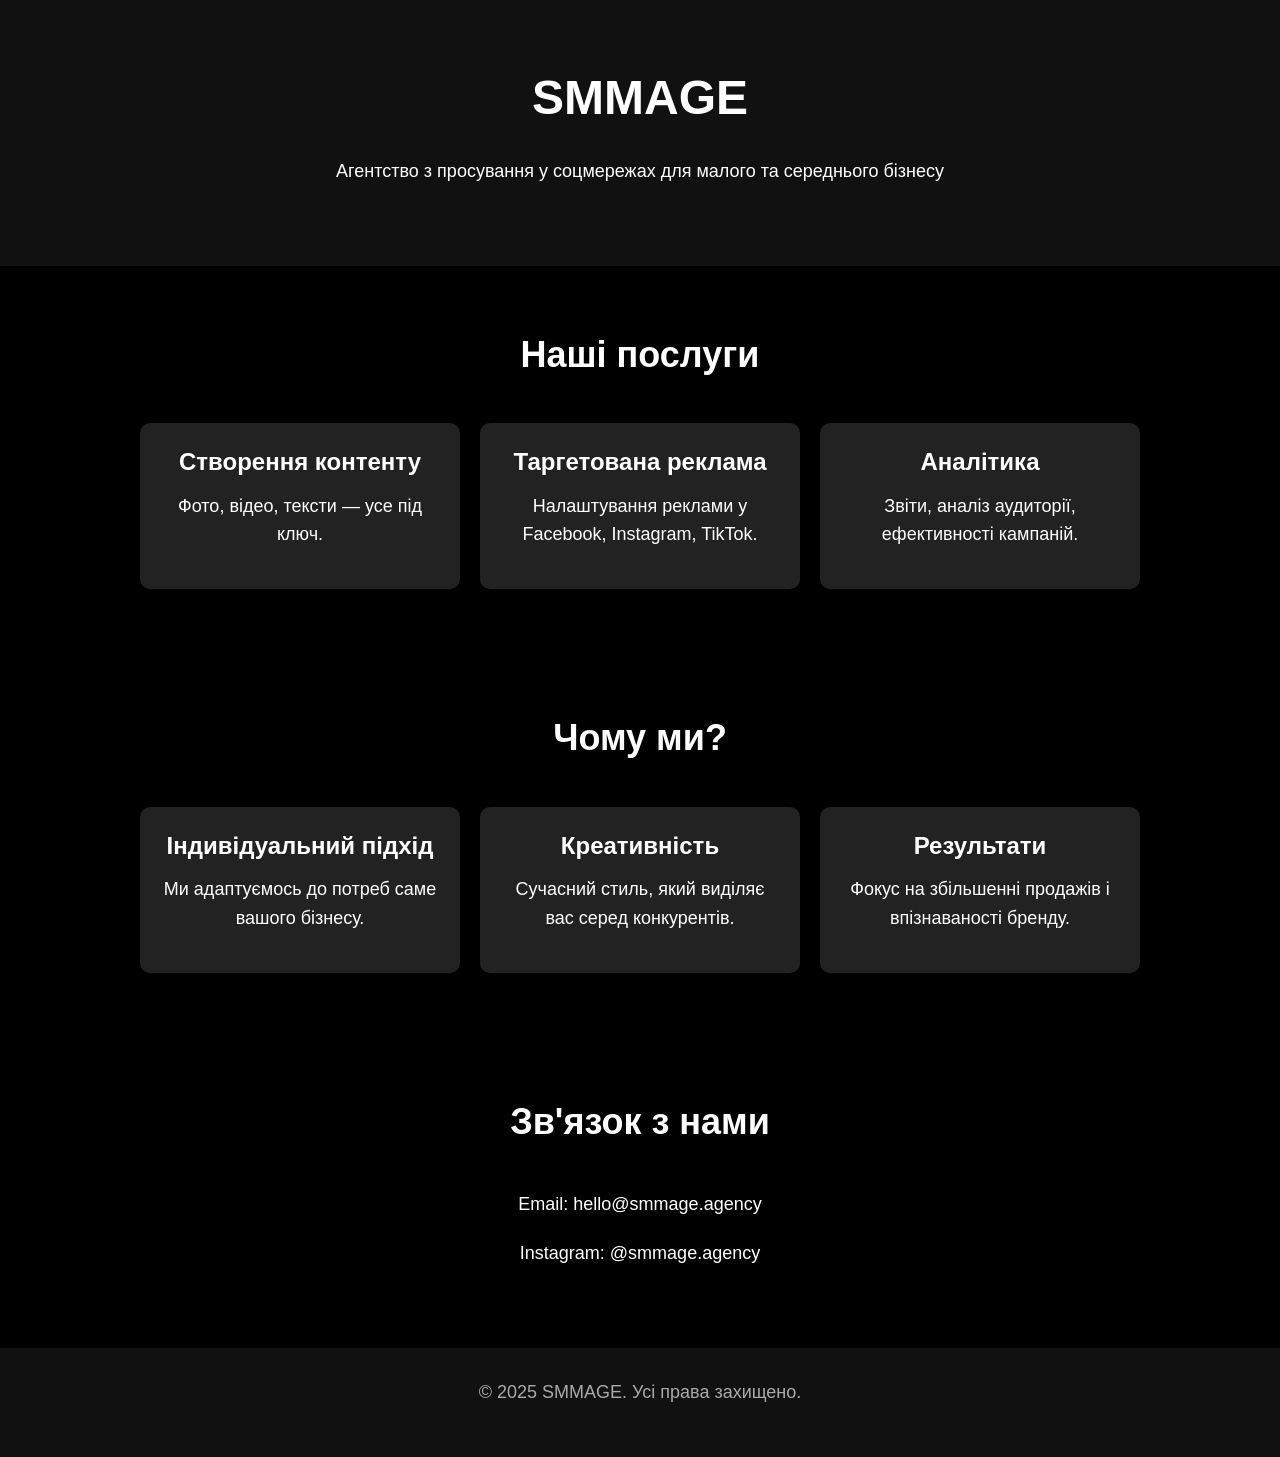
<file: index.html>
<!DOCTYPE html>
<html lang="uk">
<head>
  <meta charset="UTF-8" />
  <meta name="viewport" content="width=device-width, initial-scale=1.0" />
  <title>SMMAGE</title>
  <style>
    * {
      margin: 0;
      padding: 0;
      box-sizing: border-box;
    }
    body {
      font-family: Arial, sans-serif;
      line-height: 1.6;
      color: white;
      background-color: black;
    }
    header, section {
      padding: 60px 20px;
      text-align: center;
    }
    .hero {
      background-color: #111;
    }
    h1 {
      font-size: 48px;
      margin-bottom: 20px;
    }
    p {
      font-size: 18px;
      max-width: 800px;
      margin: 0 auto 20px;
    }
    .section-title {
      font-size: 36px;
      margin-bottom: 40px;
    }
    .grid {
      display: grid;
      grid-template-columns: repeat(auto-fit, minmax(250px, 1fr));
      gap: 20px;
      max-width: 1000px;
      margin: 0 auto;
    }
    .grid-item {
      background-color: #222;
      padding: 20px;
      border-radius: 10px;
    }
    .grid-item h3 {
      margin-bottom: 10px;
      font-size: 24px;
    }
    footer {
      background-color: #111;
      padding: 30px;
      text-align: center;
      font-size: 14px;
      color: #aaa;
    }
    @media (max-width: 600px) {
      h1 {
        font-size: 32px;
      }
      .section-title {
        font-size: 28px;
      }
    }
  </style>
</head>
<body>
  <header class="hero">
    <h1>SMMAGE</h1>
    <p>Агентство з просування у соцмережах для малого та середнього бізнесу</p>
  </header>

  <section>
    <h2 class="section-title">Наші послуги</h2>
    <div class="grid">
      <div class="grid-item">
        <h3>Створення контенту</h3>
        <p>Фото, відео, тексти — усе під ключ.</p>
      </div>
      <div class="grid-item">
        <h3>Таргетована реклама</h3>
        <p>Налаштування реклами у Facebook, Instagram, TikTok.</p>
      </div>
      <div class="grid-item">
        <h3>Аналітика</h3>
        <p>Звіти, аналіз аудиторії, ефективності кампаній.</p>
      </div>
    </div>
  </section>

  <section>
    <h2 class="section-title">Чому ми?</h2>
    <div class="grid">
      <div class="grid-item">
        <h3>Індивідуальний підхід</h3>
        <p>Ми адаптуємось до потреб саме вашого бізнесу.</p>
      </div>
      <div class="grid-item">
        <h3>Креативність</h3>
        <p>Сучасний стиль, який виділяє вас серед конкурентів.</p>
      </div>
      <div class="grid-item">
        <h3>Результати</h3>
        <p>Фокус на збільшенні продажів і впізнаваності бренду.</p>
      </div>
    </div>
  </section>

  <section>
    <h2 class="section-title">Зв'язок з нами</h2>
    <p>Email: hello@smmage.agency</p>
    <p>Instagram: @smmage.agency</p>
  </section>

  <footer>
    <p>&copy; 2025 SMMAGE. Усі права захищено.</p>
  </footer>
</body>
</html>
</file>
